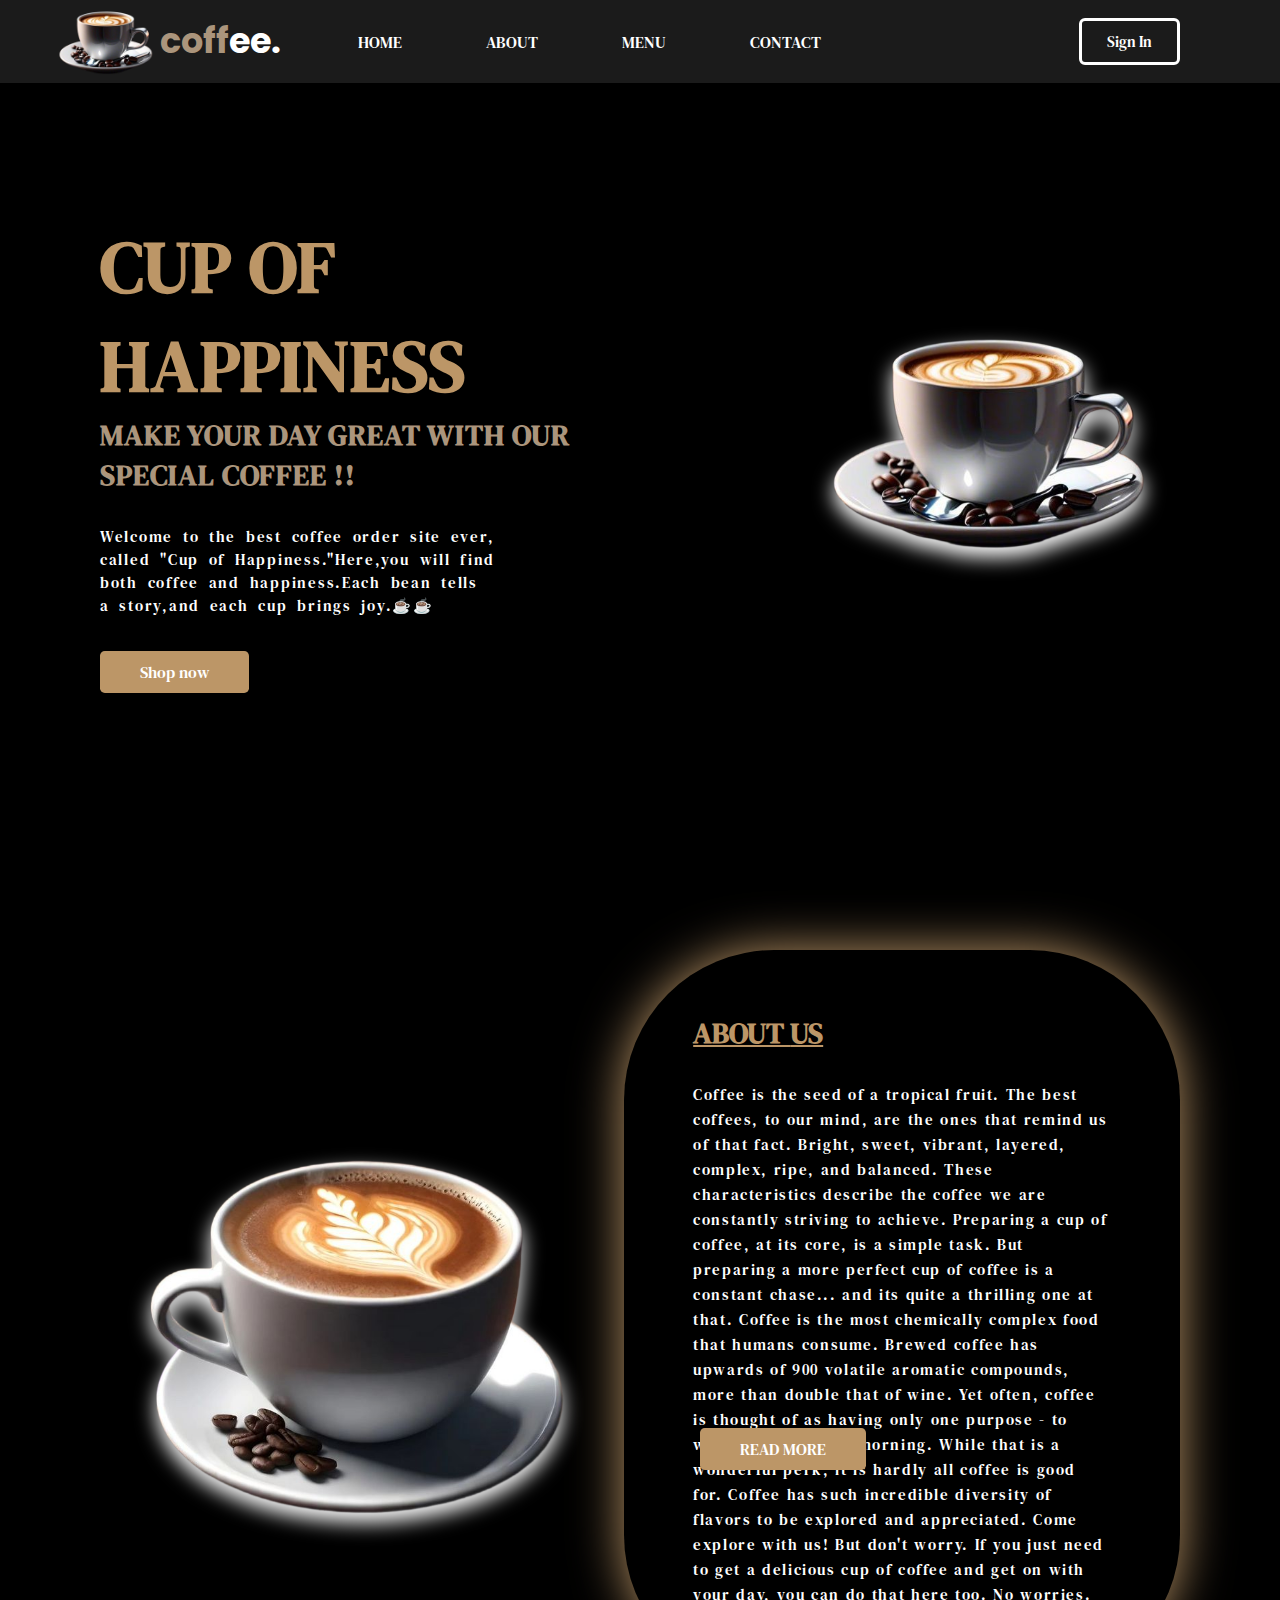
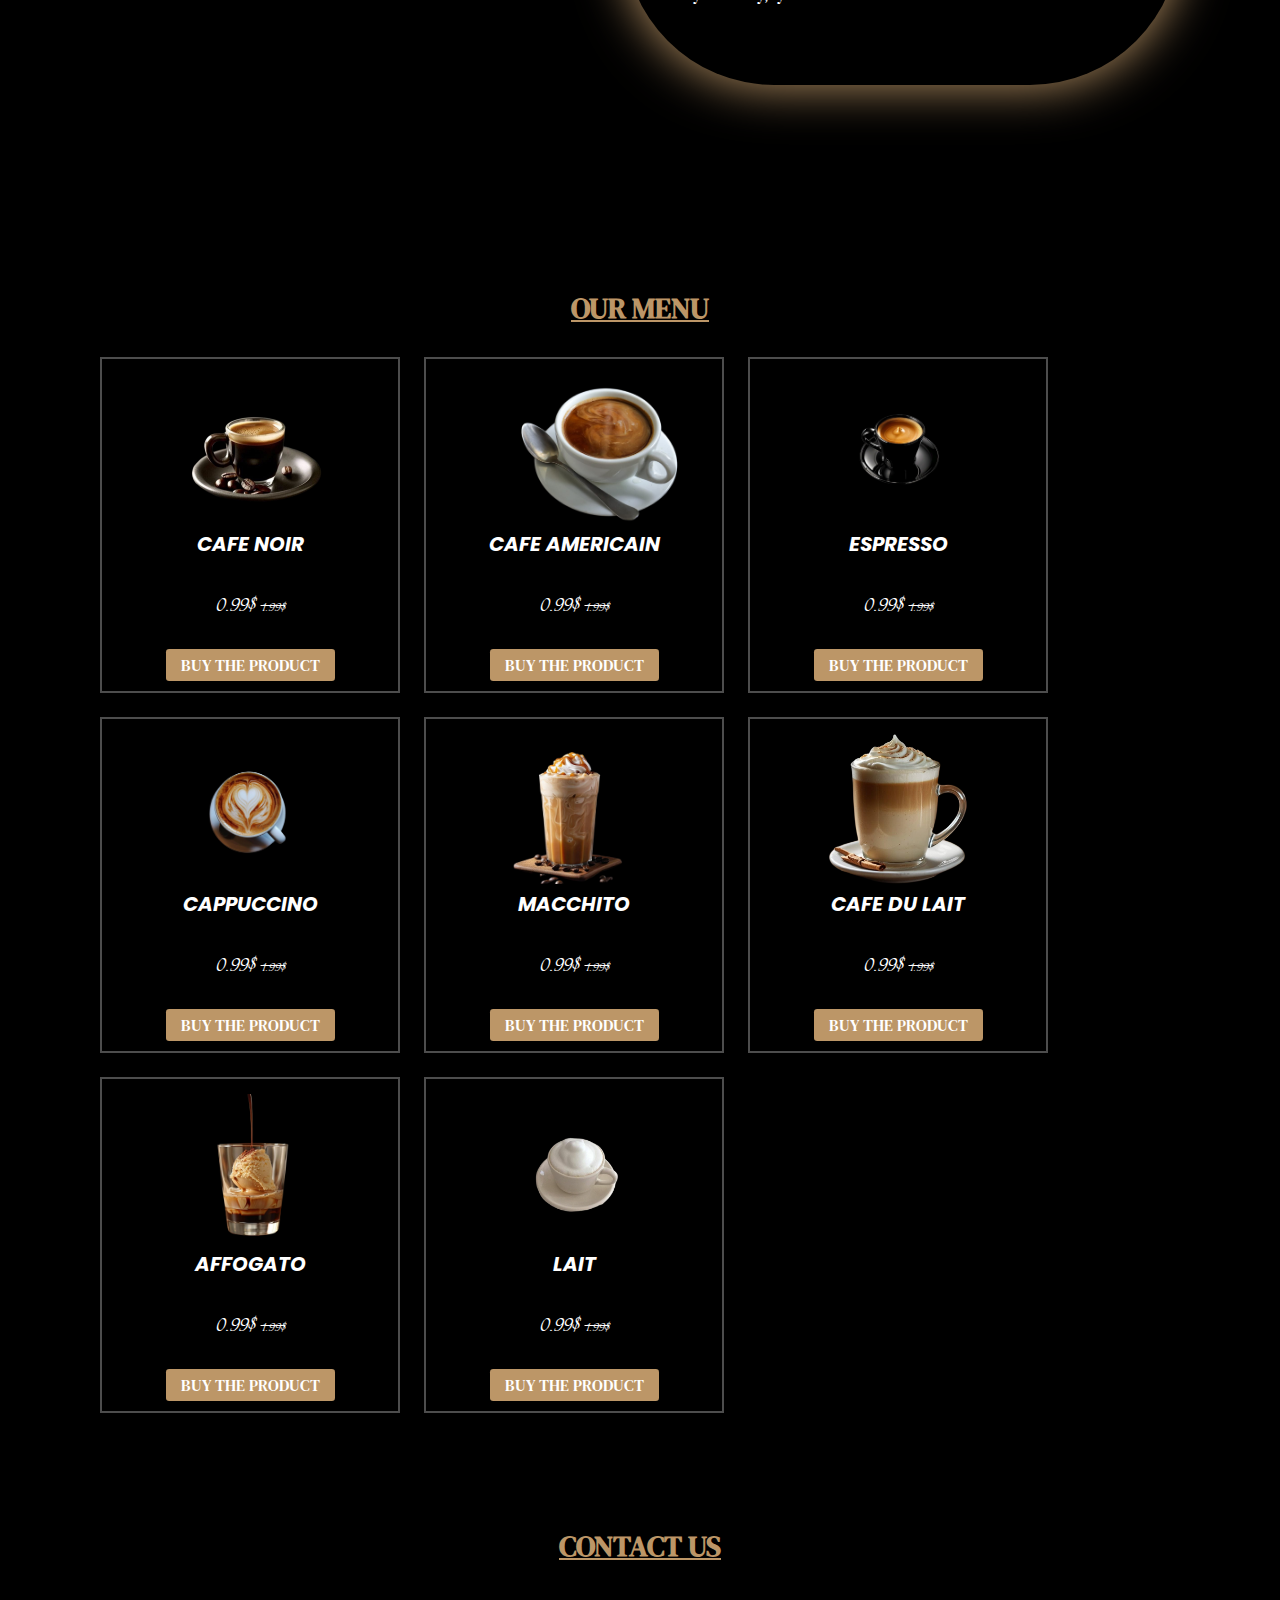
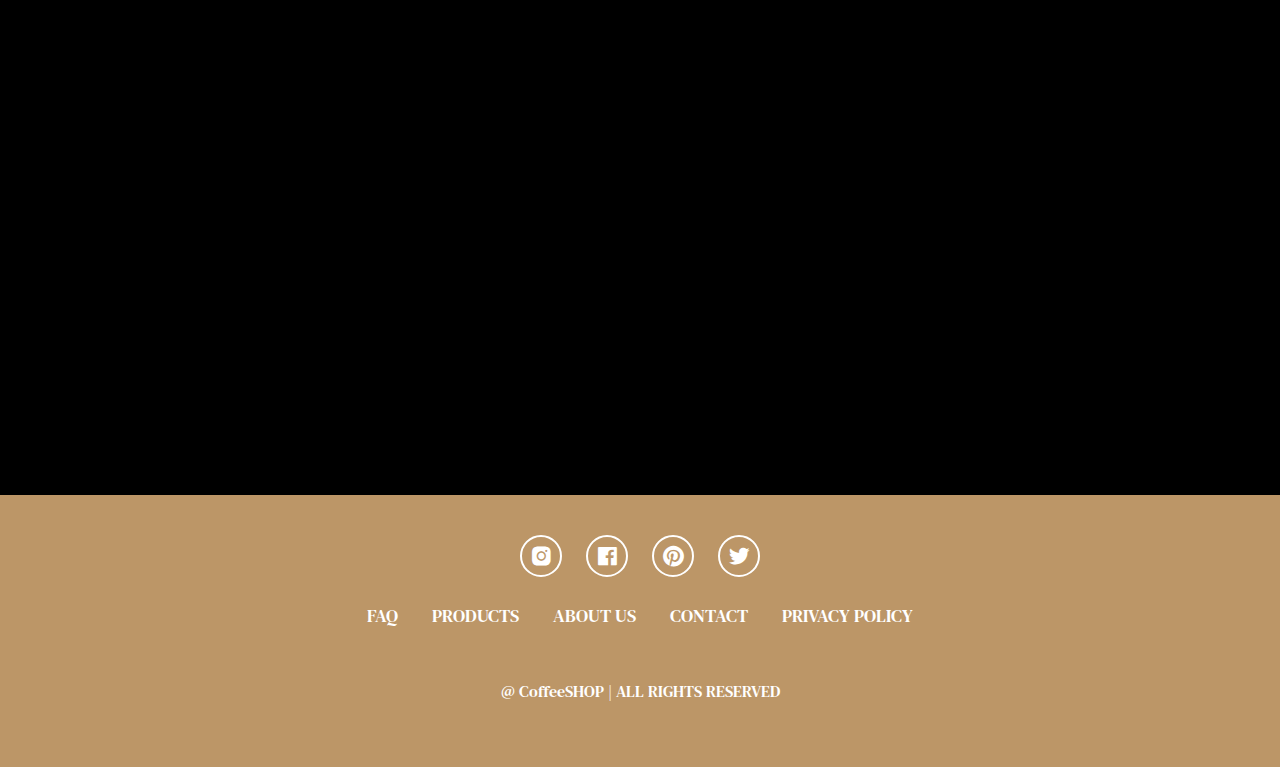
<file: index.html>
<!DOCTYPE html>
<html lang="en">
<head>
    <meta charset="UTF-8">
    <meta name="viewport" content="width=device-width, initial-scale=1.0">
    <meta http-equiv="refresh" content="100000000000000000000">
    <link rel="stylesheet" href="projet.css">
    <link rel="shortcut icon" href="100.png" type="image/x-icon">
    <link rel="stylesheet" href="https://cdnjs.cloudflare.com/ajax/libs/font-awesome/5.15.4/css/all.min.css">
    <link href='https://unpkg.com/boxicons@2.1.4/css/boxicons.min.css' rel='stylesheet'>
    <title>CUP OF HAPPINESS</title>
</head>
<body>
    <header class="header">
        <a class="logo">
            <div><img src="Picsart_25-01-08_14-07-17-833.png" alt="logo" class="logo-image"><p>coff<span>ee.</span></p></div>

        </a>
        <ul class="nav">
            <li><a href="#home">HOME</a></li>
            <li><a href="#about">ABOUT</a></li>
            <li><a href="#menu">MENU</a></li>
            <li><a href="#contact">CONTACT</a> </li>
        </ul>
        <div class="login">
            <a href="logine.html" class="nav-btn">Sign In</a>
        </div>

    </header>

    <section class="home" id="home">
        <div class="home-katba">
            
            <h1>Cup of happiness
                <br>
            </h1>
            <h3>Make your day great with our <br>special coffee !! </h3>
            <br>
            <p>Welcome to the best coffee order site ever,<br> called "Cup of Happiness."Here,you will find <br>both coffee and happiness.Each bean tells<br> a story,and each cup brings joy.&#x2615;&#9749;</p>
            <br>
            <a href="#menu" class="btn">Shop now</a>
        </div>
        <div class="home-image">
            <div class="vapor">
                <span style="--i:1;"></span>
                <span style="--i:3;"></span>
                <span style="--i:16;"></span>
                <span style="--i:5;"></span>
                <span style="--i:13;"></span>
                <span style="--i:20;"></span>
                <span style="--i:6;"></span>
                <span style="--i:7;"></span>
                <span style="--i:10;"></span>
                <span style="--i:8;"></span>
                <span style="--i:17;"></span>
                <span style="--i:11;"></span>
                <span style="--i:12;"></span>
                <span style="--i:14;"></span>
                <span style="--i:2;"></span>
                <span style="--i:9;"></span>
                <span style="--i:15;"></span>
                <span style="--i:4;"></span>
                <span style="--i:19;"></span>

            </div>
            <img src="Picsart_25-01-08_14-07-17-833.png" alt="logo">

        </div>

    </section>
    <section class="about" id="about">
        <div class="about-image">
            <div class="vapor-about">
                <span style="--i:1;"></span>
                <span style="--i:3;"></span>
                <span style="--i:16;"></span>
                <span style="--i:5;"></span>
                <span style="--i:13;"></span>
                <span style="--i:20;"></span>
                <span style="--i:6;"></span>
                <span style="--i:7;"></span>
                <span style="--i:10;"></span>
                <span style="--i:8;"></span>
                <span style="--i:17;"></span>
                <span style="--i:11;"></span>
                <span style="--i:12;"></span>
                <span style="--i:14;"></span>
                <span style="--i:2;"></span>
                <span style="--i:9;"></span>
                <span style="--i:15;"></span>
                <span style="--i:4;"></span>
                <span style="--i:19;"></span>
                <span style="--i:22;"></span>
                <span style="--i:23;"></span>
                <span style="--i:21;"></span>

            </div>
            <img src="Picsart_25-01-08_14-08-41-498.png" alt="">

        </div>
        <div class="katba-about">
            <h1 class="titre"> <span>ABOUT </span>US</h1>
            <p>Coffee is the seed of a tropical fruit. The best coffees, 
                to our mind, are the ones that remind us of that fact.
                Bright, sweet, vibrant, layered, complex, ripe, 
                and balanced. These characteristics describe the coffee 
                we are constantly striving to achieve. Preparing a cup of coffee,
                at its core, is a simple task. But preparing a more perfect cup
                of coffee is a constant chase... and its quite a thrilling 
                one at that. Coffee is the most chemically complex food that
                humans consume. Brewed coffee has upwards of 900 volatile
                aromatic compounds, more than double that of wine. Yet often,
                coffee is thought of as having only one purpose - to wake you up in the morning.
                While that is a wonderful perk, it is hardly all coffee is good for.
                Coffee has such incredible diversity of flavors to be explored and appreciated. 
                Come explore with us! But don't worry. If you just need to get a delicious cup of 
                coffee and get on with your day, you can do that here too. No worries.</p>
                <a href="https://fr.wikipedia.org/wiki/Caf%C3%A9" class="btn">READ MORE</a>
            
            
        </div>

    </section>
    <section class="menu" id="menu">
        <h1 class="h1">our <span>mENU</span></h1>
        <div class="menu-katba">
            <div class="mk">
                <img src="cafe-noir.png" alt="" >
                <h3>CAFE NOIR</h3>
                <div class="prix">0.99$ <span>1.99$</span></div>
                    <a href="#" class="btnn">BUY THE PRODUCT</a>
            </div>

            <div class="mk">
                <img src="amre$.png" alt="" >
                <h3>CAFE AMERICAIN</h3>
                <div class="prix">0.99$ <span>1.99$</span></div>
                    <a href="#" class="btnn">BUY THE PRODUCT</a>
            </div>

            <div class="mk">
                <img src="expre.png" alt="" >
                <h3>ESPRESSO</h3>
                <div class="prix">0.99$ <span>1.99$</span></div>
                    <a href="#" class="btnn">BUY THE PRODUCT</a>
            </div>

            <div class="mk">
                <img src="cappu.png" alt="">
                <h3>CAPPUCCINO</h3>
                <div class="prix">0.99$ <span>1.99$</span></div>
                    <a href="#" class="btnn">BUY THE PRODUCT</a>
            </div>

            <div class="mk">
                <img src="macchiato.png" alt="" >
                <h3>MACCHITO</h3>
                <div class="prix">0.99$ <span>1.99$</span></div>
                    <a href="#" class="btnn">BUY THE PRODUCT</a>
            </div>

            <div class="mk">
                <img src="cafe du lait.png" alt="" >
                <h3>CAFE DU LAIT </h3>
                <div class="prix">0.99$ <span>1.99$</span></div>
                    <a href="#" class="btnn">BUY THE PRODUCT</a>
            </div>

            <div class="mk">
                <img src="affo.png" alt="" >
                <h3>AFFOGATO</h3>
                <div class="prix">0.99$ <span>1.99$</span></div>
                    <a href="#" class="btnn">BUY THE PRODUCT</a>
            </div>

            <div class="mk">
                <img src="lait.png" alt="">
                <h3>LAIT</h3>
                <div class="prix">0.99$ <span>1.99$</span></div>
                    <a href="#" class="btnn">BUY THE PRODUCT</a>
            </div>

        </div>
    

    </section>





    <section class="contact" id="contact">
    <h1 class="h1"> CONTACT <span>US </span></h1>
    <div class="row">
        <iframe class="map" src="https://www.google.com/maps/embed?pb=!1m18!1m12!1m3!1d3623.3684221353215!2d46.66338877514818!3d24.748554178002458!2m3!1f0!2f0!3f0!3m2!1i1024!2i768!4f13.1!3m3!1m2!1s0x3e2ee3012fd47ed3%3A0x919b1227303e2988!2sCup%20Of%20Happiness%20Coffee!5e0!3m2!1sfr!2sma!4v1739130252554!5m2!1sfr!2sma" width="600" height="450" style="border:0;" allowfullscreen="" loading="lazy" referrerpolicy="no-referrer-when-downgrade"></iframe>
            
    </div>
    </section>
    <footer class="footer">
        <div class="social">
            <div class="social">
                <a href=""><i class='bx bxl-instagram-alt'></i></a>
                <a href="#"><i class='bx bxl-facebook-square'></i></a>
                <a href="#"><i class='bx bxl-pinterest'></i></a>
                <a href="#"><i class='bx bxl-twitter'></i></a>
        </div>
        <ul class="list">
            <li>
                <a href="#">FAQ</a>
            </li>
            <li>
                <a href="#">PRODUCTS</a>
            </li>
            <li>
                <a href="#">ABOUT US</a>
            </li>
            <li>
                <a href="#">CONTACT</a>
            </li>
            <li>
                <a href="#">PRIVACY POLICY</a>
            </li>
        </ul>
        <p class="copyright">@ CoffeeSHOP | ALL RIGHTS RESERVED</p>
    </footer>

</body>
</html>
</file>
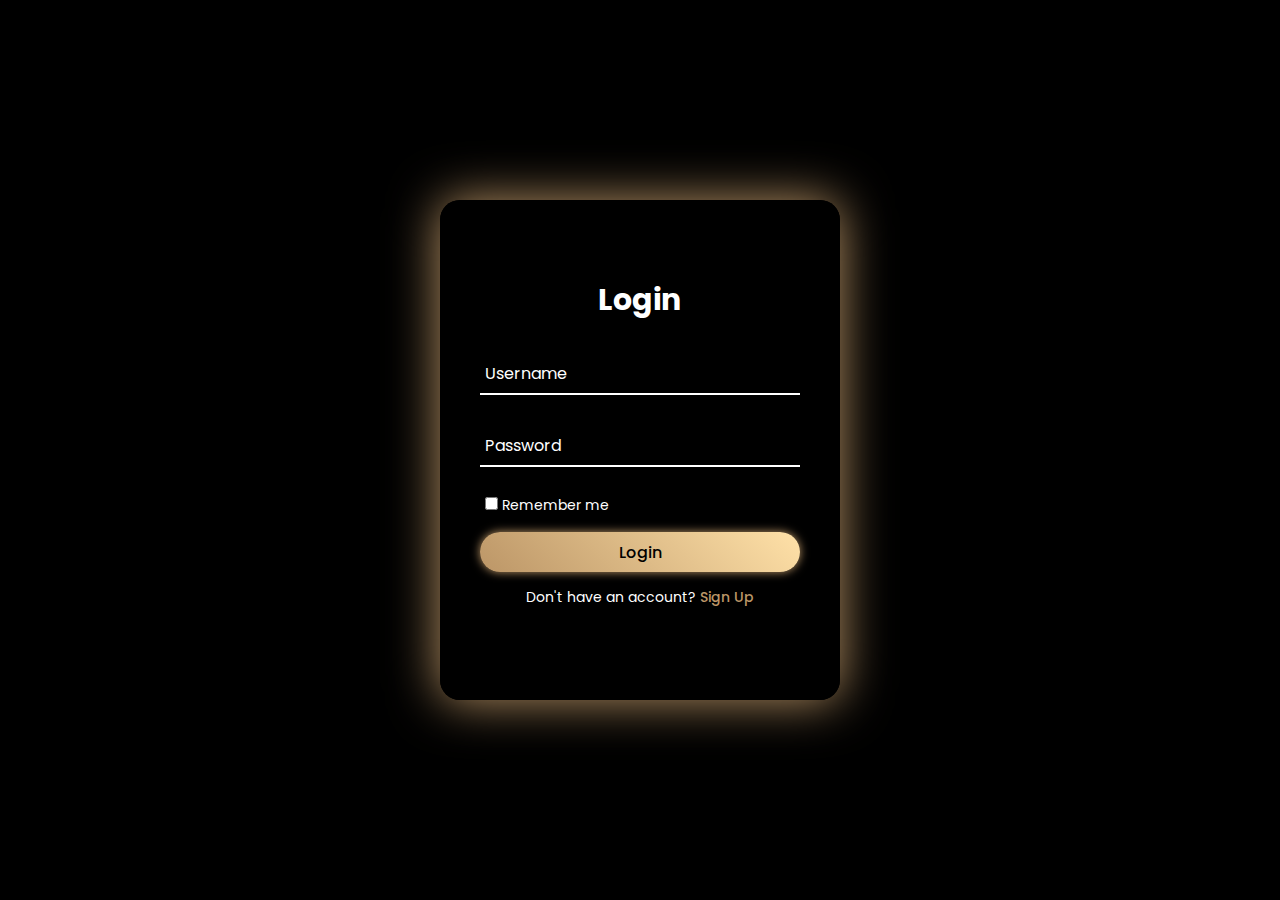
<file: logine.html>
<!DOCTYPE html>
<html lang="en">
<head>
  <meta charset="UTF-8">
  <meta http-equiv="X-UA-Compatible" content="IE=edge">
  <meta name="viewport" content="width=device-width, initial-scale=1.0">
  <title>Login for Site</title>
  <link rel="stylesheet" type="text/css" href="style-logine.css">
</head>
<body>
  <div class="background">
    <div class="bubble"></div>
    <div class="bubble"></div>
    <div class="bubble"></div>
    <div class="bubble"></div>
    <div class="bubble"></div>
    <div class="bubble"></div>
    <div class="bubble"></div>
    <div class="bubble"></div>
    <div class="bubble"></div>
    <div class="bubble"></div>
  </div>
  <div class="wrapper">
    <div class="form-wrapper sign-in">
      <form action="">
        <h2>Login</h2>
        <div class="input-group">
          <input type="text" required>
          <label for="">Username</label>
        </div>
        <div class="input-group">
          <input type="password" required>
          <label for="">Password</label>
        </div>
        <div class="remember">
          <label><input type="checkbox"> Remember me</label>
        </div>
        <button type="submit" >Login</button>
        <div class="signUp-link">
          <p>Don't have an account? <a href="#" class="signUpBtn-link">Sign Up</a></p>
        </div>
      </form>
    </div>
    <div class="form-wrapper sign-up">
      <form action="">
        <h2>Sign Up</h2>
        <div class="input-group">
          <input type="text" required>
          <label for="">Username</label>
        </div>
        <div class="input-group">
          <input type="email" required>
          <label for="">Email</label>
        </div>
        <div class="input-group">
          <input type="password" required>
          <label for="">Password</label>
        </div>
        <div class="remember">
          <label><input type="checkbox"> I agree to the terms & conditions</label>
        </div>
        <button type="submit">Sign Up</button>
        <div class="signUp-link">
          <p>Already have an account? <a href="#" class="signInBtn-link">Sign In</a></p>
        </div>
      </form>
    </div>
  </div>
  <script src="script.js"></script>
</body>
</html>
</file>
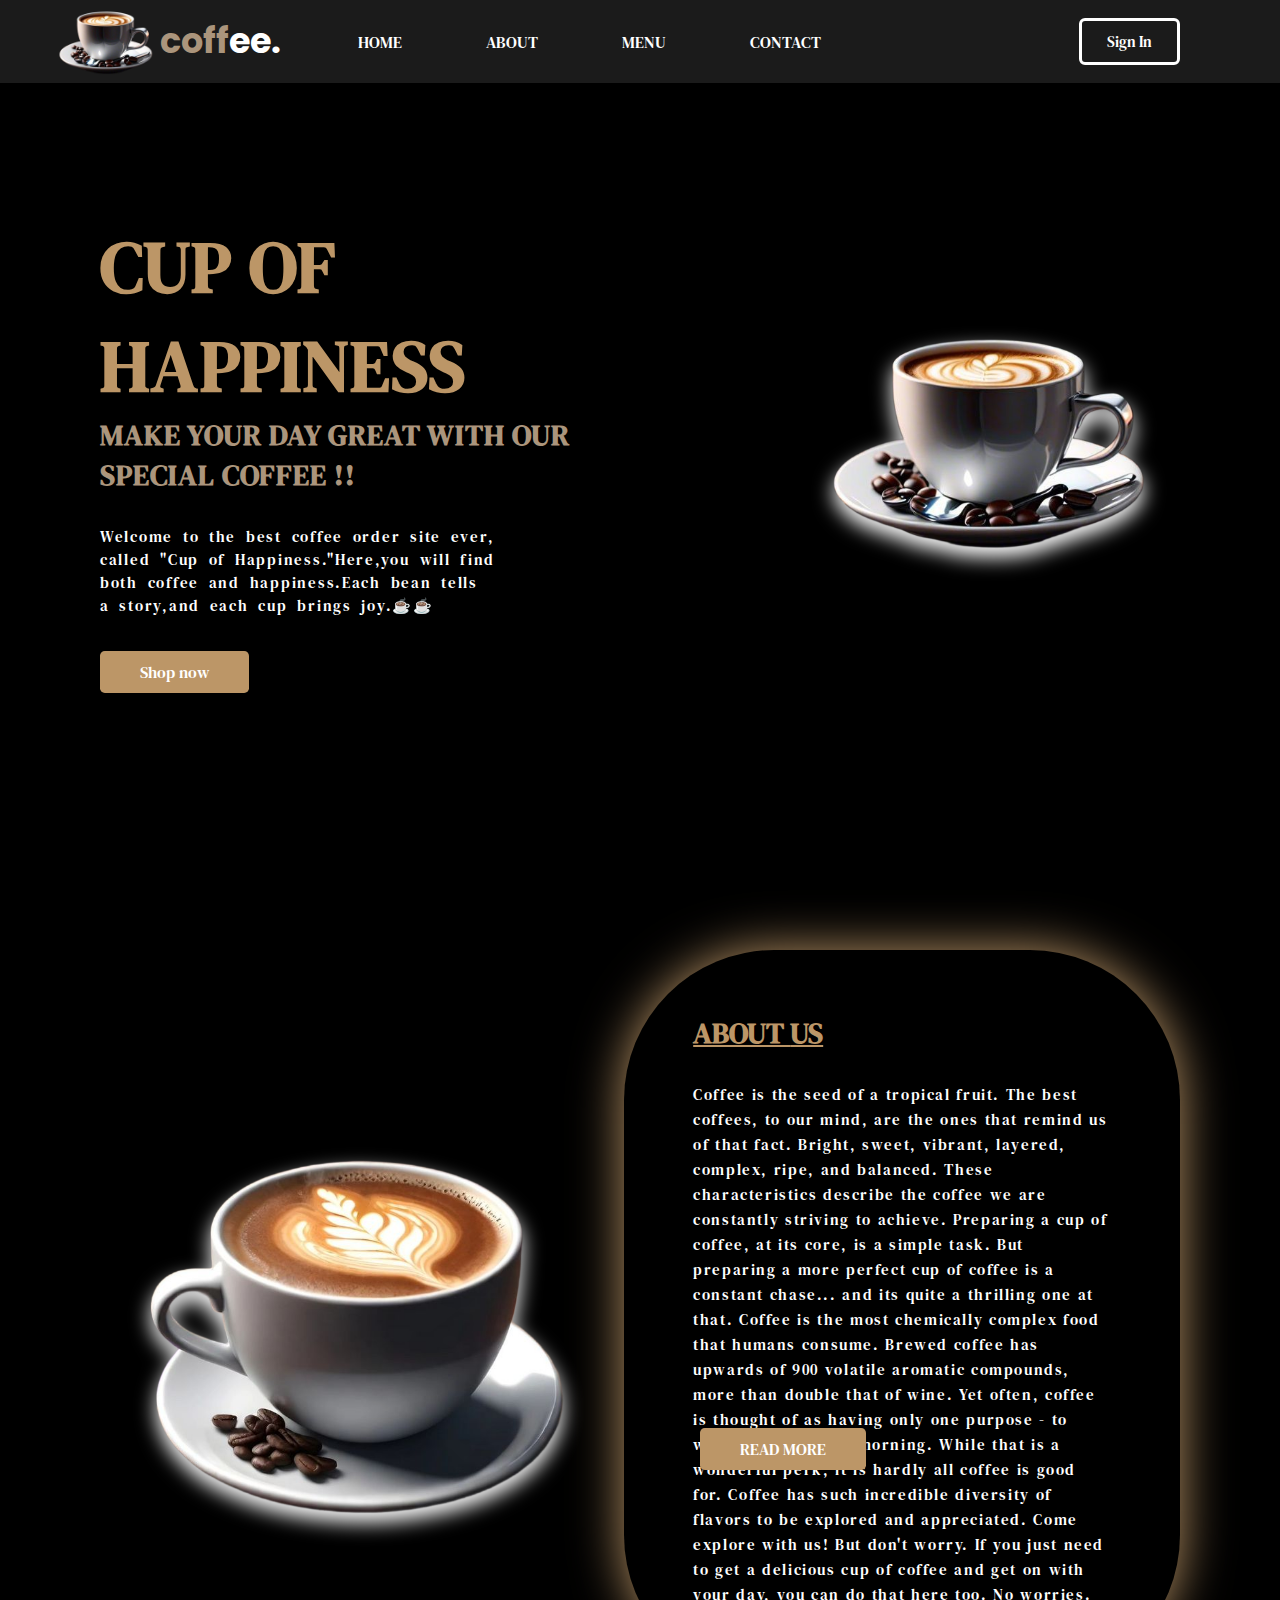
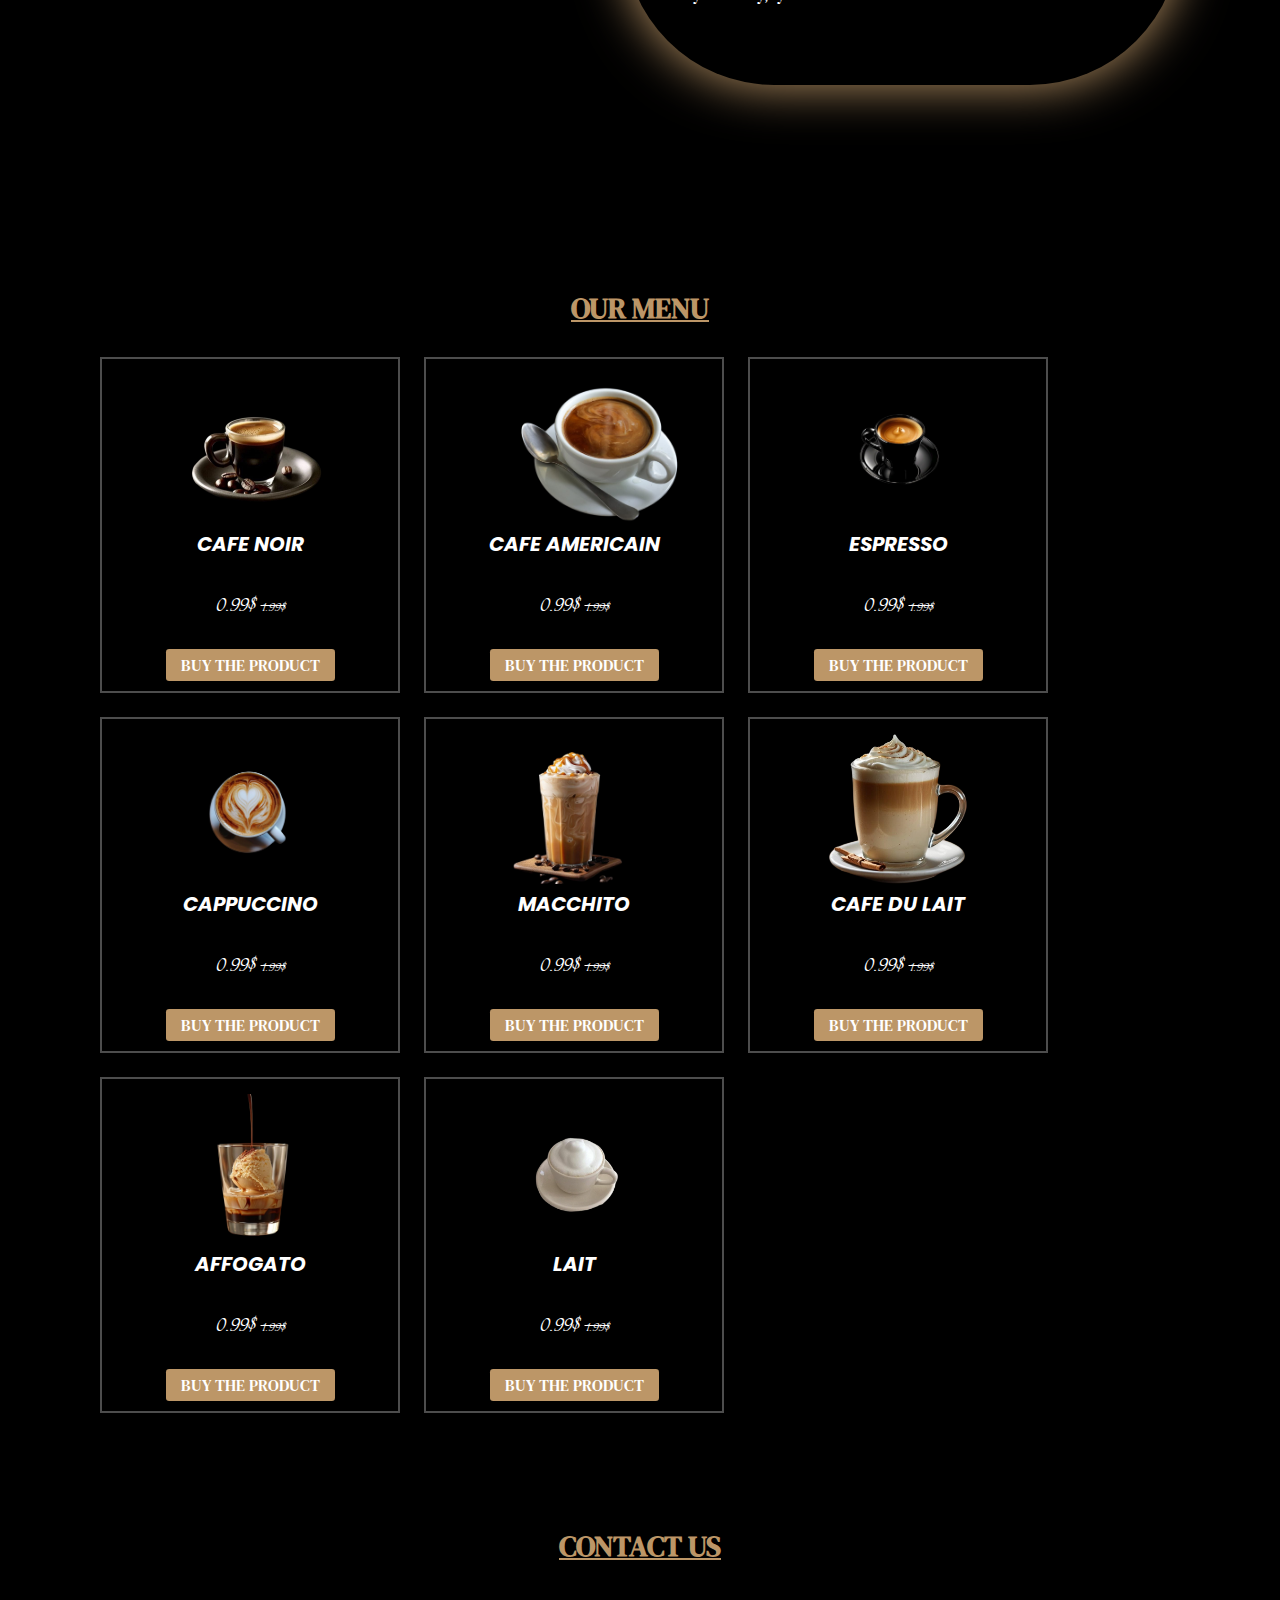
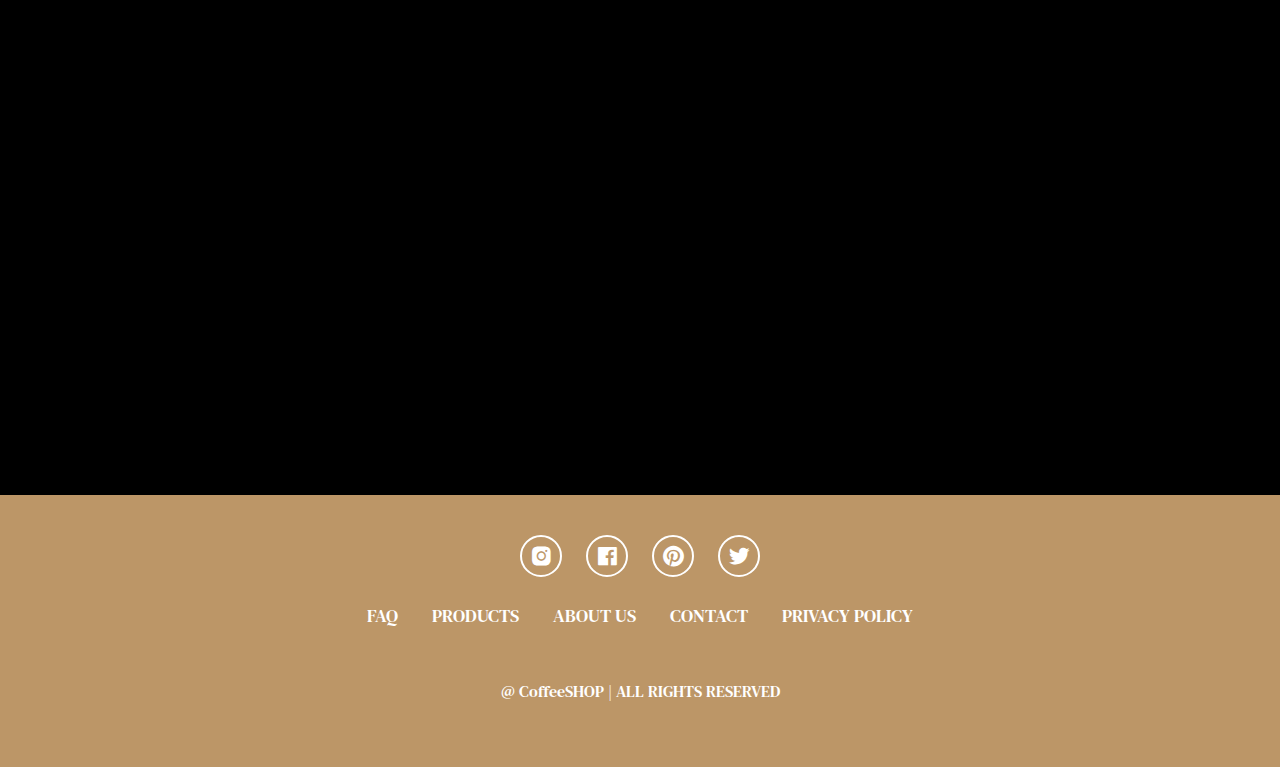
<file: projet.html>
<!DOCTYPE html>
<html lang="en">
<head>
    <meta charset="UTF-8">
    <meta name="viewport" content="width=device-width, initial-scale=1.0">
    <meta http-equiv="refresh" content="100000000000000000000">
    <link rel="stylesheet" href="projet.css">
    <link rel="shortcut icon" href="100.png" type="image/x-icon">
    <link rel="stylesheet" href="https://cdnjs.cloudflare.com/ajax/libs/font-awesome/5.15.4/css/all.min.css">
    <link href='https://unpkg.com/boxicons@2.1.4/css/boxicons.min.css' rel='stylesheet'>
    <title>CUP OF HAPPINESS</title>
</head>
<body>
    <header class="header">
        <a class="logo">
            <div><img src="Picsart_25-01-08_14-07-17-833.png" alt="logo" class="logo-image"><p>coff<span>ee.</span></p></div>

        </a>
        <ul class="nav">
            <li><a href="#home">HOME</a></li>
            <li><a href="#about">ABOUT</a></li>
            <li><a href="#menu">MENU</a></li>
            <li><a href="#contact">CONTACT</a> </li>
        </ul>
        <div class="login">
            <a href="logine.html" class="nav-btn">Sign In</a>
        </div>

    </header>

    <section class="home" id="home">
        <div class="home-katba">
            
            <h1>Cup of happiness
                <br>
            </h1>
            <h3>Make your day great with our <br>special coffee !! </h3>
            <br>
            <p>Welcome to the best coffee order site ever,<br> called "Cup of Happiness."Here,you will find <br>both coffee and happiness.Each bean tells<br> a story,and each cup brings joy.&#x2615;&#9749;</p>
            <br>
            <a href="#menu" class="btn">Shop now</a>
        </div>
        <div class="home-image">
            <div class="vapor">
                <span style="--i:1;"></span>
                <span style="--i:3;"></span>
                <span style="--i:16;"></span>
                <span style="--i:5;"></span>
                <span style="--i:13;"></span>
                <span style="--i:20;"></span>
                <span style="--i:6;"></span>
                <span style="--i:7;"></span>
                <span style="--i:10;"></span>
                <span style="--i:8;"></span>
                <span style="--i:17;"></span>
                <span style="--i:11;"></span>
                <span style="--i:12;"></span>
                <span style="--i:14;"></span>
                <span style="--i:2;"></span>
                <span style="--i:9;"></span>
                <span style="--i:15;"></span>
                <span style="--i:4;"></span>
                <span style="--i:19;"></span>

            </div>
            <img src="Picsart_25-01-08_14-07-17-833.png" alt="logo">

        </div>

    </section>
    <section class="about" id="about">
        <div class="about-image">
            <div class="vapor-about">
                <span style="--i:1;"></span>
                <span style="--i:3;"></span>
                <span style="--i:16;"></span>
                <span style="--i:5;"></span>
                <span style="--i:13;"></span>
                <span style="--i:20;"></span>
                <span style="--i:6;"></span>
                <span style="--i:7;"></span>
                <span style="--i:10;"></span>
                <span style="--i:8;"></span>
                <span style="--i:17;"></span>
                <span style="--i:11;"></span>
                <span style="--i:12;"></span>
                <span style="--i:14;"></span>
                <span style="--i:2;"></span>
                <span style="--i:9;"></span>
                <span style="--i:15;"></span>
                <span style="--i:4;"></span>
                <span style="--i:19;"></span>
                <span style="--i:22;"></span>
                <span style="--i:23;"></span>
                <span style="--i:21;"></span>

            </div>
            <img src="Picsart_25-01-08_14-08-41-498.png" alt="">

        </div>
        <div class="katba-about">
            <h1 class="titre"> <span>ABOUT </span>US</h1>
            <p>Coffee is the seed of a tropical fruit. The best coffees, 
                to our mind, are the ones that remind us of that fact.
                Bright, sweet, vibrant, layered, complex, ripe, 
                and balanced. These characteristics describe the coffee 
                we are constantly striving to achieve. Preparing a cup of coffee,
                at its core, is a simple task. But preparing a more perfect cup
                of coffee is a constant chase... and its quite a thrilling 
                one at that. Coffee is the most chemically complex food that
                humans consume. Brewed coffee has upwards of 900 volatile
                aromatic compounds, more than double that of wine. Yet often,
                coffee is thought of as having only one purpose - to wake you up in the morning.
                While that is a wonderful perk, it is hardly all coffee is good for.
                Coffee has such incredible diversity of flavors to be explored and appreciated. 
                Come explore with us! But don't worry. If you just need to get a delicious cup of 
                coffee and get on with your day, you can do that here too. No worries.</p>
                <a href="https://fr.wikipedia.org/wiki/Caf%C3%A9" class="btn">READ MORE</a>
            
            
        </div>

    </section>
    <section class="menu" id="menu">
        <h1 class="h1">our <span>mENU</span></h1>
        <div class="menu-katba">
            <div class="mk">
                <img src="cafe-noir.png" alt="" >
                <h3>CAFE NOIR</h3>
                <div class="prix">0.99$ <span>1.99$</span></div>
                    <a href="#" class="btnn">BUY THE PRODUCT</a>
            </div>

            <div class="mk">
                <img src="amre$.png" alt="" >
                <h3>CAFE AMERICAIN</h3>
                <div class="prix">0.99$ <span>1.99$</span></div>
                    <a href="#" class="btnn">BUY THE PRODUCT</a>
            </div>

            <div class="mk">
                <img src="expre.png" alt="" >
                <h3>ESPRESSO</h3>
                <div class="prix">0.99$ <span>1.99$</span></div>
                    <a href="#" class="btnn">BUY THE PRODUCT</a>
            </div>

            <div class="mk">
                <img src="cappu.png" alt="">
                <h3>CAPPUCCINO</h3>
                <div class="prix">0.99$ <span>1.99$</span></div>
                    <a href="#" class="btnn">BUY THE PRODUCT</a>
            </div>

            <div class="mk">
                <img src="macchiato.png" alt="" >
                <h3>MACCHITO</h3>
                <div class="prix">0.99$ <span>1.99$</span></div>
                    <a href="#" class="btnn">BUY THE PRODUCT</a>
            </div>

            <div class="mk">
                <img src="cafe du lait.png" alt="" >
                <h3>CAFE DU LAIT </h3>
                <div class="prix">0.99$ <span>1.99$</span></div>
                    <a href="#" class="btnn">BUY THE PRODUCT</a>
            </div>

            <div class="mk">
                <img src="affo.png" alt="" >
                <h3>AFFOGATO</h3>
                <div class="prix">0.99$ <span>1.99$</span></div>
                    <a href="#" class="btnn">BUY THE PRODUCT</a>
            </div>

            <div class="mk">
                <img src="lait.png" alt="">
                <h3>LAIT</h3>
                <div class="prix">0.99$ <span>1.99$</span></div>
                    <a href="#" class="btnn">BUY THE PRODUCT</a>
            </div>

        </div>
    

    </section>





    <section class="contact" id="contact">
    <h1 class="h1"> CONTACT <span>US </span></h1>
    <div class="row">
        <iframe class="map" src="https://www.google.com/maps/embed?pb=!1m18!1m12!1m3!1d3623.3684221353215!2d46.66338877514818!3d24.748554178002458!2m3!1f0!2f0!3f0!3m2!1i1024!2i768!4f13.1!3m3!1m2!1s0x3e2ee3012fd47ed3%3A0x919b1227303e2988!2sCup%20Of%20Happiness%20Coffee!5e0!3m2!1sfr!2sma!4v1739130252554!5m2!1sfr!2sma" width="600" height="450" style="border:0;" allowfullscreen="" loading="lazy" referrerpolicy="no-referrer-when-downgrade"></iframe>
            
    </div>
    </section>
    <footer class="footer">
        <div class="social">
            <div class="social">
                <a href=""><i class='bx bxl-instagram-alt'></i></a>
                <a href="#"><i class='bx bxl-facebook-square'></i></a>
                <a href="#"><i class='bx bxl-pinterest'></i></a>
                <a href="#"><i class='bx bxl-twitter'></i></a>
        </div>
        <ul class="list">
            <li>
                <a href="#">FAQ</a>
            </li>
            <li>
                <a href="#">PRODUCTS</a>
            </li>
            <li>
                <a href="#">ABOUT US</a>
            </li>
            <li>
                <a href="#">CONTACT</a>
            </li>
            <li>
                <a href="#">PRIVACY POLICY</a>
            </li>
        </ul>
        <p class="copyright">@ CoffeeSHOP | ALL RIGHTS RESERVED</p>
    </footer>

</body>
</html>
</file>
<file: projet.css>
@import url('https://fonts.googleapis.com/css2?family=DM+Serif+Text:ital@0;1&display=swap');
@import url('https://fonts.googleapis.com/css2?family=Italianno&display=swap');
@import url('https://fonts.googleapis.com/css2?family=Poppins:ital,wght@0,400;1,200;1,300&display=swap');
@import url('https://fonts.googleapis.com/css2?family=Poppins:wght@400;500;600;700&family=Ubuntu:wght@400;500;700&display=swap');
*{
    font-family: "DM Serif Text", serif;
    padding: 0;
    margin: 0;
    list-style: none;
    box-sizing: border-box;
    text-decoration: none;
    border: none;
    outline: none;
    transition: 0.2s linear;
    scroll-padding-top: 4rem;
    scroll-behavior: smooth;

}
body{
    color:#1b1b1b;
}
header{
    display: flex;
    position: fixed;
    justify-content: space-between;
    width: 100%;
    padding: 18px 100px;
    top: 0;
    right: 0;
    z-index: 1000;
    align-items: center;
    transition: all 0.5s linear;
    background: #1b1b1b;
}
.logo-image{
   width: 110px;
   position: absolute;
   display: flex;
   top: -17px;
   left: 50px;
   right: 10px;
   z-index: 1;
   transition: 0.3s ease;

}
.logo-image:hover{
    transform: scale(1.1);
}

.logo div p {
    color: #ab957c;
    position: absolute;
    display: flex;
    left: 160px;
    font-size: 35px;
    font-family: 'Poppins',sans-serif;
    font-weight: 700;
    top: 14px;
    

}
.logo div p:hover{
    transform: scale(1.1);
}
.logo div p span{

    font-family: 'Poppins',sans-serif;
    color: #fff;
}
.nav{
    display: flex;
}
.nav a{
    padding: 8px 17px;
    margin: 0 25px;
    display: inline-block;
    color: #fff;
    font-size: 1rem;
    font-weight: 500;
    text-transform: uppercase;
    transition: all 0.8s ease;
    
}
.nav a:hover{
    background-color: #bc9667;
    border-radius: 0.2rem;
    transition: 0.2s all linear;
    transform: scale(1.1);
}
.login{
    display: flex;
    align-items: center;
}
.nav-btn{
    display: inline-block;
    padding: 10px 25px;
    background: transparent;
    border: 3px solid #fff;
    border-radius: 6px;
    color: #fff;
    font-size: 15px;
    font-weight: 500;
    transition: all 0.7s ease;
}
.nav-btn:hover{
    color: #bc9667;
    border: 3px solid #bc9667;
    transform: scale(1.3);



}
#menu-btn{
    font-size: 22px;
    cursor: pointer;
    z-index: 10000;
    column-gap: 0.8rem;
    display: flex;
    color: #fff;
    margin-left: 25px;
}
#menu-btn:hover{
    color: #bc9667;
}
section{
    padding: 50px 100px;
}
.home{
    width: 100%;
    min-height: 100vh;
    background: black;
    background-repeat: no-repeat;
    background-size: cover;
    background-position: center;
    display: grid;
    grid-template-columns: repeat(auto-fit,minmax(17rem,auto));
    align-items: center;
    gap: 1.5rem;


}
.home-katba h3{
    font-size: 1.8rem;
    color: #ab957c;
    text-transform: uppercase;
    letter-spacing: 1px;

}
.home-katba h1{
    font-size: 4.5rem;
    color: #bc9667;
    text-transform: uppercase;
    letter-spacing: 1.3px;

}
.home-katba p{
    font-size: 0.938rem;
    color: #fff;
    margin: 0.5rem 0 1.4rem;
    word-spacing: 5px;
    letter-spacing: 1.73px;
    line-height: 23px;
}
.btn{
    padding: 10px 40px;
    border-radius: 0.3rem;
    background: #bc9667;
    color: #fff;
    font-weight: 500;
    transition: all 0.3s ease;
}
.btn:hover{
    background: #1b1b1b;

}


.home-image img{
    width:100% ;
    padding: 50px 10px 90px 150px;
    filter: drop-shadow(0 10px 10px #fff);
    position: relative;

}
.home-image img:hover{
    animation: gg 0.5s infinite;

}
@keyframes gg {
    0% { transform: translate(0, 0); }
    25% { transform: translate(5px, 0); }
    50% { transform: translate(0, 5px); }
    75% { transform: translate(-5px, 0); }
    100% { transform: translate(0, -5px); }
    
}
.home-image .vapor{
    position: absolute;
    display: flex;
    top: 210px;
    left: 1060px;
    right: 10px;
    z-index: 1;


    
}

.vapor span{
    position: relative;
    bottom: 50px;
    display: block;
    margin: 0 2px 50px;
    min-width: 8px;
    height: 160px;
    background: #fff;
    border-radius: 50%;
    animation: animate 5s linear infinite;
    opacity: 0;
    filter: blur(8px);
    animation-delay: calc(var(--i) * -0.5s);

}
@keyframes animate {
    0%
    {
        transform: translateY(0) scaleX(1);
        opacity: 0;
    }
    15%
    {
        opacity: 0.5;
    }
    50%
    {
        transform: translateY(-150px) scaleX(5);
        opacity: 0.5;
    }
    95%
    {
        opacity: 0;
    }

    100%
    {
        transform: translateY(-300px) scaleX(10);
    }
}
.about{
    display: grid;
    grid-template-columns: repeat(auto-fit,minmax(17rem, auto));
    align-items: center;
    gap: 1.5rem;
    background-color: black;
}
.about-image img{
    border-radius: 0.5rem;
    width: 500px;
    left: 50px;
    margin-bottom: 80px;
    filter: drop-shadow(0 10px 10px #fff);

}
.about-image img:hover{
    animation: gg 0.5s infinite;
}
@keyframes gg {
    0% { transform: translate(0, 0); }
    25% { transform: translate(3px, 0); }
    50% { transform: translate(0, 3px); }
    75% { transform: translate(-3px, 0); }
    100% { transform: translate(0, -3px); }
    
}
.about-image .vapor-about{
    position: absolute;
    display: flex;
    top: 990px;
    left: 230px;
    right: 10px;
    z-index: 1;


    
}
.vapor-about span{
    position: relative;
    bottom: 50px;
    display: block;
    margin: 0 2px 50px;
    min-width: 8px;
    height: 110px;
    background: #fff;
    border-radius: 50%;
    animation: animate-about 5s linear infinite;
    opacity: 0;
    filter: blur(8px);
    animation-delay: calc(var(--i) * -0.5s);

}
@keyframes animate-about {
    0%
    {
        transform: translateY(0) scaleX(1);
        opacity: 0;
    }
    15%
    {
        opacity: 0.5;
    }
    50%
    {
        transform: translateY(-150px) scaleX(5);
        opacity: 0.5;
    }
    95%
    {
        opacity: 0;
    }

    100%
    {
        transform: translateY(-300px) scaleX(10);
    }
}
.about .katba-about{
    margin-bottom: 90px;
    padding: 50px;
    border-radius: 150px;
    box-shadow: 0 0  50px #bc9667;
    transition: box-shadow 0.5s ease;
}
.about .katba-about:hover{
    animation:gggg 7s infinite;
}
@keyframes gggg {
    0% { box-shadow: 0 0 50px #fff; }
    20% { box-shadow: 0 0 50px wheat; }
    40% { box-shadow: 0 0 50px #bc9667; }
    60% { box-shadow: 0 0 50px #8b6030; }
    80% { box-shadow: 0 0 50px #8b581e; }
    100% { box-shadow: 0 0 50px brown; }
}


.katba-about h1{
    font-size: 1.8rem;
    color: #bc9667;
    text-transform: uppercase;
    text-decoration-line: underline;
    margin: 0.8rem 1.2rem 1.8rem;

}
.katba-about p{
    color: #fff;
    font-size: 0.94rem;
    margin: 0.8rem 1.2rem 1.8rem;
    letter-spacing: 1.6px;
    word-spacing: 1.2px;
    line-height: 25px;
}
.katba-about .btn{
    position: absolute;
    display: flex;
    left: 700px;
    bottom: -570px;
}
.menu{
    background-color: black;
}
.menu .menu-katba{
    display: grid;
    grid-template-columns: repeat(auto-fit,minmax(100px,300px));
    gap: 1.5rem;
}
.menu .menu-katba .mk{
    padding:15px;
    text-align: center;
    border: 2px  solid rgba(255,255,255,.3);
    transition: border 0.5s ease;
}
.menu .menu-katba .mk:hover{
    border: 5px solid #bc9667;
}





.menu .menu-katba .mk img{
    height: 150px;
    transition: 0.3s ease;
}
.menu .menu-katba .mk img:hover{
    transform: scale(1.3);
}
.menu .menu-katba .mk h3{
    color: #fff;
    font-size: 20px;
    font-family: 'Poppins', sans-serif;
    font-style: italic;
}
.menu .menu-katba .mk .prix{
    color: #fff;
    font-size: 28px;
    padding: 30px 0;
    font-family: 'Italianno',sans-serif;
}
.menu .menu-katba .mk .prix span{
    font-size: 18px;
    text-decoration: line-through;
    font-family: 'Italianno',sans-serif ;
}

.btnn{
    padding: 5px 15px;
    border-radius: 0.2rem;
    background: #bc9667;
    color: #fff;
}
.btnn:hover{
    background: #1b1b1b;
}
.h1{
    font-size: 1.8rem;
    color: #bc9667;
    text-transform: uppercase;
    text-decoration-line: underline;
    margin: 0.8rem 1.2rem 1.8rem;
    text-align: center;
}
.contact{
    background-color: black;
}
.contact .row{
    display: flex;
    align-items: center;
    background-color: black;
    flex-wrap: wrap;
    gap:1rem ;
}
.contact .row .map{
    flex: 1 1 45rem;
    width: 100%;
    object-fit: cover;
}
.contact .row form{
    flex:1 1 45rem;

}
.contact .row form h3{
    text-transform: uppercase;
    font-size: 3.5rem;
    color: #fff;
}
.contact .row form .inputBox{
    display: flex;
    align-items: center;
    margin-top: 2rem;
    margin-bottom:2rem ;
    background-color: black;
    border:1px  solid rgba(255,255,255,.3); ;
}
.footer{
   background-color:  #bc9667;
   position: relative;
   bottom: 0;
   width: 100%;
   padding: 40px 0;

}
.footer .social{
    text-align: center;
    padding-bottom: 25px;
    color: #fff;
}
.footer .social > a{
    font-size: 25px;
    color: #fff;
    border: 2px solid #fff;
    width: 42px;
    height: 42px;
    line-height: 42px;
    display: inline-block;
    text-align: center;
    border-radius: 50%;
    margin: 0 10px;
    transition: 0.3s ease-in-out;
}
.footer  .social > a:hover{
    background-color: #fff;
    transform: scale(1.2)translateY(-10px);
    color: #bc9667;
}

.footer .copyright{
    margin-top: 50px;
    text-align: center;
    font-size: 16px;
    color: #fff;
}


.footer ul{
    margin-top: 0;
    padding: 0;
    font-size: 18px;
    line-height: 1.6;
    margin-bottom: 0;
    text-align: center;
}
.footer ul li a{
    color: #fff;
    border-bottom: 3px solid transparent;
    transition: 0.3s ease;

}
.footer ul li{
    display: inline-block;
    padding: 0 15px;
}
.footer ul li a:hover{
    border-bottom: 3px solid #fff;
}
.beans{
    background-color: #fff;
}
.beans .titre-beans,.steps_description{
    color: #fff;
}
.beans--{
    background-color: hsl(12,32%,22%);
    border-radius: 56px 56px 0 0;
}
.beans-grid{
    padding-top: 2rem;
}
.contenat{
    display: grid;
    row-gap: 6rem;
    position: relative;
}
.steps_card{
    width: 250px;
    z-index: 10;
}
.steps_circle{
    width: 150px;
    height: 150px;
    background-color: hsl(12,24%,32%);
    border-radius: 50%;
    box-shadow: 0 8px 32px hsla(12,32%,.3);
    display: flex;
    align-items: center;
    justify-content: center;
    position: relative;
    margin-bottom: 1.5rem;
}
.steps_img{
    width: 120px;
    filter: drop-shadow(0 4px 16px hsl(12,32%,16%));
    transition: transform .3s;
}
.steps_img:hover{
    transform: translateY(-.35rem);
}
.steps_subcircle{
    width: 50px;
    height: 50px;
    background-color: hsl(39,62%,65%);
    position: absolute;
    top: -.75rem;
    left: 0;
    display: flex;
    align-items: center;
    justify-content: center;
    border-radius: 50%;
    font-size: 1.5rem;
    font-weight:600 ;
    color: hsl(12,32%,22%);
    outline: 10px solid hsl(12,32%,22%);
}
.steps_card-move,.steps_card-move .steps_circle{
    margin-left: auto;
}
.steps_card-move .steps_description{
    text-align: right;
}
.steps_border{
    position: absolute;
    left: 3rem;
    right: 0;
    top: 7.5rem;
    margin: 0 auto;
}
</file>
<file: style-logine.css>
@import url('https://fonts.googleapis.com/css2?family=Poppins:wght@300;400;500;600;700;800;900&display=swap');

* {
  margin: 0;
  padding: 0;
  box-sizing: border-box;
  font-family: 'Poppins', sans-serif;
}

body {
  display: flex;
  justify-content: center;
  align-items: center;
  min-height: 100vh;
  background: black;
  overflow: hidden;
  position: relative;
}

.background {
  position: absolute;
  width: 100%;
  height: 100%;
  overflow: hidden;
  z-index: -1;
}

.bubble {
  position: absolute;
  bottom: -100px;
  width: 40px;
  height: 40px;
  background: rgba(188, 150, 103, 0.5);
  border-radius: 50%;
  animation: rise 10s linear infinite, changeColor 5s linear infinite;
}

.bubble:nth-child(1) {
  left: 10%;
  width: 80px;
  height: 80px;
  animation-duration: 12s, 6s;
  animation-delay: 2s, 0s;
}

.bubble:nth-child(2) {
  left: 20%;
  width: 60px;
  height: 60px;
  animation-duration: 8s, 4s;
  animation-delay: 4s, 0s;
}

.bubble:nth-child(3) {
  left: 30%;
  width: 40px;
  height: 40px;
  animation-duration: 6s, 3s;
  animation-delay: 6s, 0s;
}

.bubble:nth-child(4) {
  left: 40%;
  width: 100px;
  height: 100px;
  animation-duration: 14s, 7s;
  animation-delay: 1s, 0s;
}

.bubble:nth-child(5) {
  left: 50%;
  width: 50px;
  height: 50px;
  animation-duration: 10s, 5s;
  animation-delay: 3s, 0s;
}

.bubble:nth-child(6) {
  left: 60%;
  width: 70px;
  height: 70px;
  animation-duration: 12s, 6s;
  animation-delay: 5s, 0s;
}

.bubble:nth-child(7) {
  left: 70%;
  width: 30px;
  height: 30px;
  animation-duration: 6s, 3s;
  animation-delay: 7s, 0s;
}

.bubble:nth-child(8) {
  left: 80%;
  width: 90px;
  height: 90px;
  animation-duration: 16s, 8s;
  animation-delay: 2s, 0s;
}

.bubble:nth-child(9) {
  left: 90%;
  width: 40px;
  height: 40px;
  animation-duration: 8s, 4s;
  animation-delay: 4s, 0s;
}

.bubble:nth-child(10) {
  left: 100%;
  width: 50px;
  height: 50px;
  animation-duration: 10s, 5s;
  animation-delay: 6s, 0s;
}

@keyframes rise {
  0% {
    bottom: -100px;
    transform: translateX(0);
  }
  100% {
    bottom: 100vh;
    transform: translateX(-50px);
  }
}

@keyframes changeColor {
  0%, 100% {
    background: rgba(188, 150, 103, 0.5);
  }
  50% {
    background: rgba(255, 225, 168, 0.5);
  }
}

.wrapper {
  position: relative;
  width: 400px;
  height: 500px;
  background: rgba(0, 0, 0, 0.9);
  box-shadow: 0 0 50px #bc9667;
  border-radius: 20px;
  padding: 40px;
  overflow: hidden;
  z-index: 1;
}

.wrapper:hover {
  animation: animate 1s linear infinite;
}

@keyframes animate {
  100% {
    filter: hue-rotate(360deg);
  }
}

.form-wrapper {
  display: flex;
  justify-content: center;
  align-items: center;
  width: 100%;
  height: 100%;
  transition: 1s ease-in-out;
}

.wrapper.active .form-wrapper.sign-in {
  transform: translateY(-450px);
}

.wrapper .form-wrapper.sign-up {
  position: absolute;
  top: 450px;
  left: 0;
}

.wrapper.active .form-wrapper.sign-up {
  transform: translateY(-450px);
}

h2 {
  font-size: 30px;
  color: #fff;
  text-align: center;
}

.input-group {
  position: relative;
  margin: 30px 0;
  border-bottom: 2px solid #fff;
}

.input-group label {
  position: absolute;
  top: 50%;
  left: 5px;
  transform: translateY(-50%);
  font-size: 16px;
  color: #fff;
  pointer-events: none;
  transition: .5s;
}

.input-group input {
  width: 320px;
  height: 40px;
  font-size: 16px;
  color: #fff;
  padding: 0 5px;
  background: transparent;
  border: none;
  outline: none;
}

.input-group input:focus~label,
.input-group input:valid~label {
  top: -5px;
}

.remember {
  margin: -5px 0 15px 5px;
}

.remember label {
  color: #fff;
  font-size: 14px;
}

.remember label input {
  accent-color: #bc9667;
}

button {
  position: relative;
  width: 100%;
  height: 40px;
  background: linear-gradient(45deg, #bc9667, #ffe1a8);
  box-shadow: 0 0 10px #bc9667;
  font-size: 16px;
  color: #000;
  font-weight: 500;
  cursor: pointer;
  border-radius: 30px;
  border: none;
  outline: none;
  transition: background 0.5s, transform 0.5s;
}

button:hover {
  background: linear-gradient(45deg, #ffe1a8, #bc9667);
  transform: scale(1.05);
}

.signUp-link {
  font-size: 14px;
  text-align: center;
  margin: 15px 0;
}

.signUp-link p {
  color: #fff;
}

.signUp-link p a {
  color: #bc9667;
  text-decoration: none;
  font-weight: 500;
}

.signUp-link p a:hover {
  text-decoration: underline;
}
</file>
